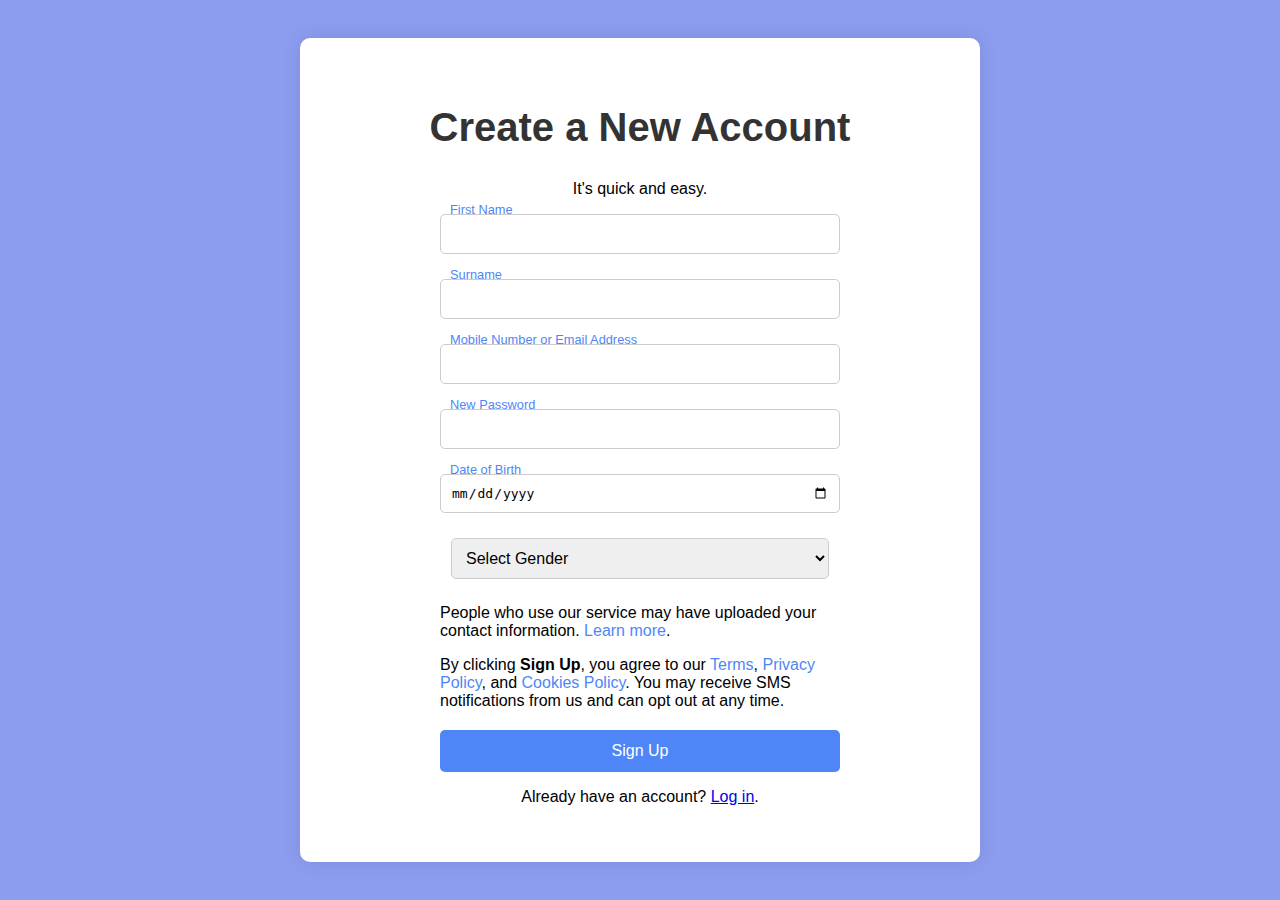
<file: index.html>
<!DOCTYPE html>
<html lang="en">
<head>
  <meta charset="UTF-8">
  <meta name="viewport" content="width=device-width, initial-scale=1.0">
  <title>Professional Registration Form</title>
  <link rel="stylesheet" href="styles.css">
</head>
<body>
  <div class="container">
    <h1>Create a New Account</h1>
    <p>It's quick and easy.</p>
    <div class="form-container">
      <form id="registrationForm">
        <div class="form-group">
          <input type="text" id="firstName" name="firstName" required>
          <label for="firstName">First Name</label>
        </div>
        <div class="form-group">
          <input type="text" id="surname" name="surname" required>
          <label for="surname">Surname</label>
        </div>
        <div class="form-group">
          <input type="text" id="emailOrMobile" name="emailOrMobile" required>
          <label for="emailOrMobile">Mobile Number or Email Address</label>
        </div>
        <div class="form-group">
          <input type="password" id="password" name="password" required>
          <label for="password">New Password</label>
        </div>
        <div class="form-group">
          <input type="date" id="dob" name="dob" required>
          <label for="dob">Date of Birth</label>
        </div>
        <div class="form-group">
          <select id="gender" name="gender" required>
            <option value="">Select Gender</option>
            <option value="female">Female</option>
            <option value="male">Male</option>
          </select>
          
        </div>
        <div class="agreement">
          <p>People who use our service may have uploaded your contact information. <a href="learn.html">Learn more</a>.</p>
          
          <p>By clicking <strong>Sign Up</strong>, you agree to our <a href="#">Terms</a>, <a href="#">Privacy Policy</a>, and <a href="#">Cookies Policy</a>. You may receive SMS notifications from us and can opt out at any time.</p>
        </div>
        <button type="submit">Sign Up</button>
      </form>
    </div>

    

<p id="confirmationMessage" class="hidden">Thank you for registering!</p> <!-- Hidden by default -->
    <p>Already have an account? <a href="#">Log in</a>.</p>
  </div>
  <script src="script.js"></script>
</body>
</html>
</file>
<file: styles.css>
body {
    background-color: #8c9df0;
    font-family: Arial, sans-serif;
    margin: 0;
    padding: 0;
    display: flex;
    justify-content: center;
    align-items: center;
    min-height: 100vh;
  }
  
  .container {
    text-align: center;
    border-radius: 10px;
    background-color: #fff;
    padding: 40px;
    box-shadow: 0 0 20px rgba(0, 0, 0, 0.1);
    max-width: 600px;
    width: 90%;
  }
  
  h1 {
    font-size: 2.5em;
    color: #333;
    margin-bottom: 30px;
  }
  
  .form-container {
    max-width: 400px;
    margin: 0 auto;
  }
  
  .form-group {
    position: relative;
    margin-bottom: 25px; /* Increased margin for better spacing */
  }
  
  input,
  select {
    width: calc(100% - 22px); /* Adjusted width to accommodate label positioning */
    padding: 10px;
    border: 1px solid #ccc;
    border-radius: 5px;
    outline: none;
    font-size: 1em;
  }
  
  label {
    position: absolute;
    top: 14px;
    left: 15px;
    font-size: 0.9em;
    color: #666;
    pointer-events: none;
    transition: 0.3s;
  }
  
  input:focus + label,
  input:not(:placeholder-shown) + label {
    top: -12px;
    left: 10px;
    font-size: 0.8em;
    color: #4f86f7;
  }
  
  button {
    width: 100%;
    padding: 12px;
    border: none;
    border-radius: 5px;
    background-color: #4f86f7;
    color: #fff;
    font-size: 1em;
    cursor: pointer;
    transition: background-color 0.3s;
  }
  
  button:hover {
    background-color: #3b5998;
  }
  
  .agreement {
    margin-bottom: 20px;
    text-align: left;
  }
  
  .agreement p {
    margin-bottom: 10px;
  }
  
  .agreement a {
    color: #4f86f7;
    text-decoration: none;
  }
  
  .agreement a:hover {
    text-decoration: underline;
  }
  
  /* Existing CSS styles remain unchanged */

.hidden {
    display: none;
  }

  /* Existing CSS styles remain unchanged */

.hidden {
    display: none;
  }
</file>
